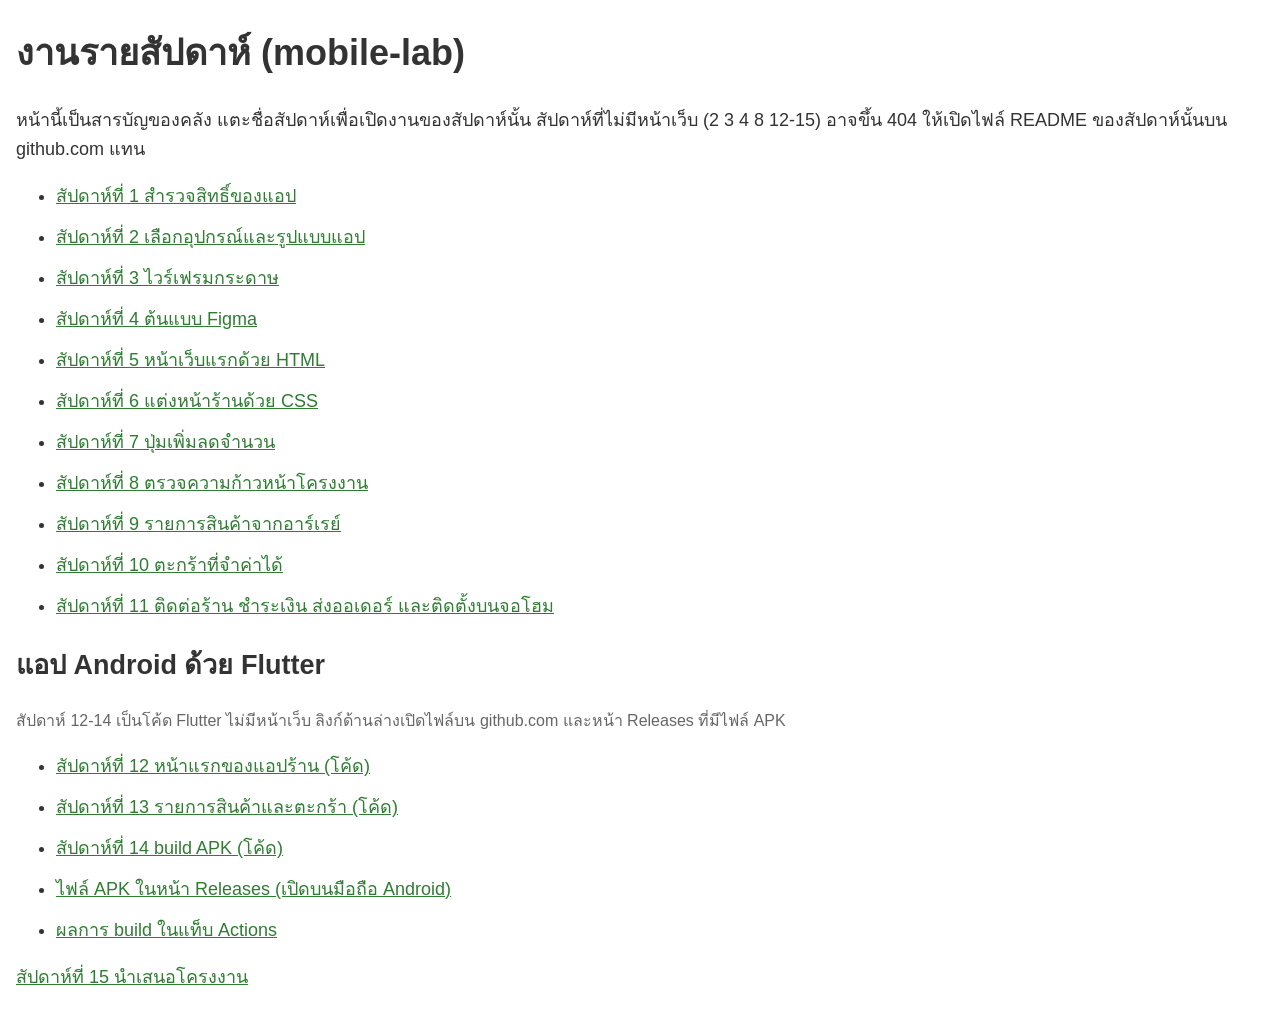
<file: index.html>
<!DOCTYPE html>
<html lang="th">
<head>
  <meta charset="UTF-8">
  <meta name="viewport" content="width=device-width, initial-scale=1">
  <title>mobile-lab</title>
  <style>
    body { font-family: sans-serif; font-size: 18px; margin: 16px; color: #333333; }
    li { margin: 12px 0; }
    a { color: #2e7d32; }
    .note { color: #666666; font-size: 16px; }
  </style>
</head>
<body>
  <h1>งานรายสัปดาห์ (mobile-lab)</h1>
  <p>หน้านี้เป็นสารบัญของคลัง แตะชื่อสัปดาห์เพื่อเปิดงานของสัปดาห์นั้น สัปดาห์ที่ไม่มีหน้าเว็บ (2 3 4 8 12-15) อาจขึ้น 404 ให้เปิดไฟล์ README ของสัปดาห์นั้นบน github.com แทน</p>
  <ul>
    <li><a href="week01/">สัปดาห์ที่ 1 สำรวจสิทธิ์ของแอป</a></li>
    <li><a href="week02/">สัปดาห์ที่ 2 เลือกอุปกรณ์และรูปแบบแอป</a></li>
    <li><a href="week03/">สัปดาห์ที่ 3 ไวร์เฟรมกระดาษ</a></li>
    <li><a href="week04/">สัปดาห์ที่ 4 ต้นแบบ Figma</a></li>
    <li><a href="week05/">สัปดาห์ที่ 5 หน้าเว็บแรกด้วย HTML</a></li>
    <li><a href="week06/">สัปดาห์ที่ 6 แต่งหน้าร้านด้วย CSS</a></li>
    <li><a href="week07/">สัปดาห์ที่ 7 ปุ่มเพิ่มลดจำนวน</a></li>
    <li><a href="week08/">สัปดาห์ที่ 8 ตรวจความก้าวหน้าโครงงาน</a></li>
    <li><a href="week09/">สัปดาห์ที่ 9 รายการสินค้าจากอาร์เรย์</a></li>
    <li><a href="week10/">สัปดาห์ที่ 10 ตะกร้าที่จำค่าได้</a></li>
    <li><a href="week11/">สัปดาห์ที่ 11 ติดต่อร้าน ชำระเงิน ส่งออเดอร์ และติดตั้งบนจอโฮม</a></li>
  </ul>
  <h2>แอป Android ด้วย Flutter</h2>
  <p class="note">สัปดาห์ 12-14 เป็นโค้ด Flutter ไม่มีหน้าเว็บ ลิงก์ด้านล่างเปิดไฟล์บน github.com และหน้า Releases ที่มีไฟล์ APK</p>
  <ul>
    <li><a data-gh="tree/main/week12">สัปดาห์ที่ 12 หน้าแรกของแอปร้าน (โค้ด)</a></li>
    <li><a data-gh="tree/main/week13">สัปดาห์ที่ 13 รายการสินค้าและตะกร้า (โค้ด)</a></li>
    <li><a data-gh="tree/main/week14">สัปดาห์ที่ 14 build APK (โค้ด)</a></li>
    <li><a data-gh="releases">ไฟล์ APK ในหน้า Releases (เปิดบนมือถือ Android)</a></li>
    <li><a data-gh="actions">ผลการ build ในแท็บ Actions</a></li>
  </ul>
  <p><a href="week15/">สัปดาห์ที่ 15 นำเสนอโครงงาน</a></p>
  <script>
    // สร้างลิงก์ github.com จากที่อยู่ของหน้านี้ เช่น somchai.github.io/mobile-lab/ -> github.com/somchai/mobile-lab
    const user = location.hostname.split(".")[0];
    const repo = location.pathname.split("/")[1];
    for (const a of document.querySelectorAll("[data-gh]")) {
      a.href = "https://github.com/" + user + "/" + repo + "/" + a.dataset.gh;
    }
  </script>
</body>
</html>
</file>
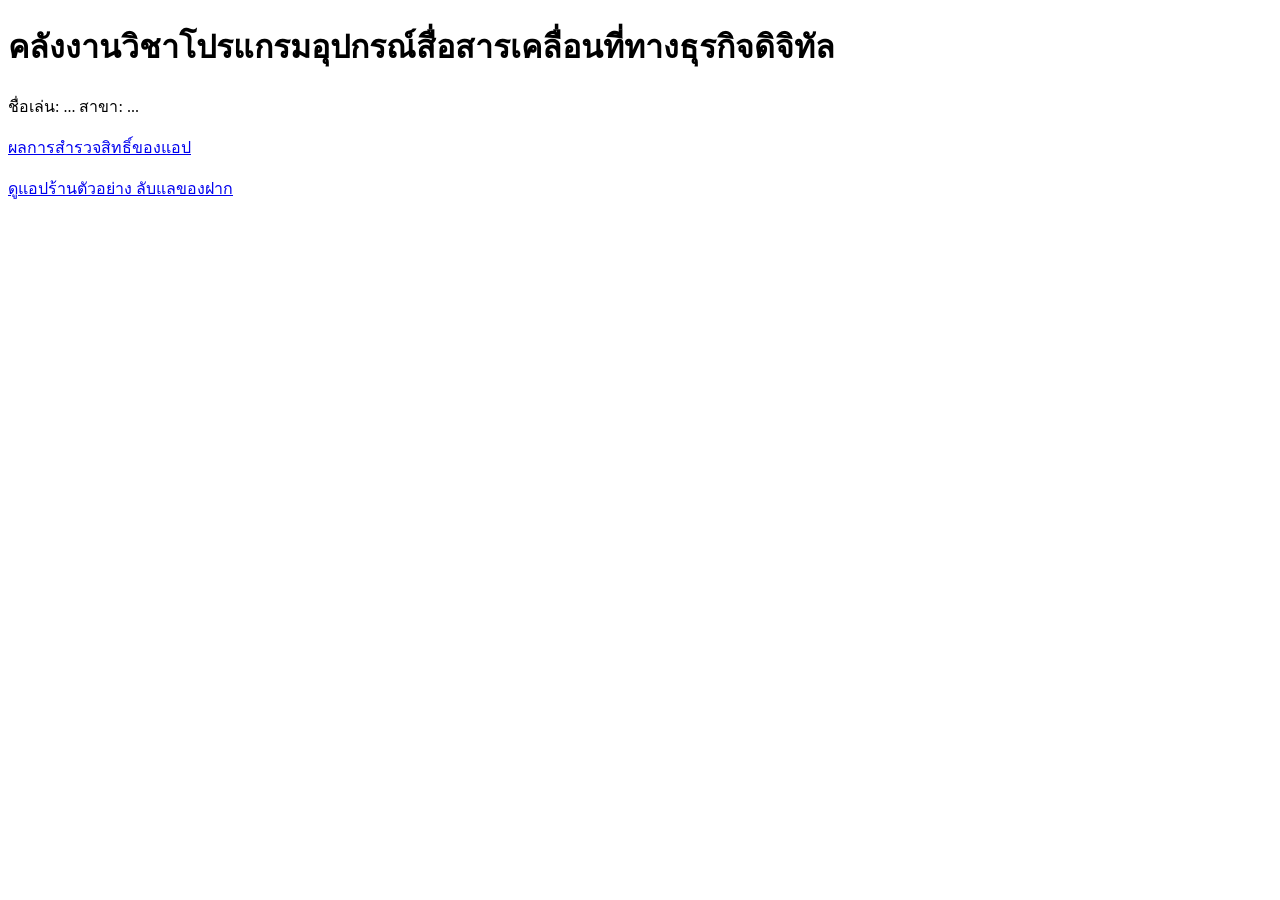
<file: week01/index.html>
<!DOCTYPE html>
<html lang="th">
<head>
  <meta charset="UTF-8">
  <meta name="viewport" content="width=device-width, initial-scale=1">
  <title>mobile-lab</title>
</head>
<body>
  <h1>คลังงานวิชาโปรแกรมอุปกรณ์สื่อสารเคลื่อนที่ทางธุรกิจดิจิทัล</h1>
  <!-- TODO: แก้ข้อความในบรรทัดถัดไปเป็นชื่อเล่นและสาขาของตนเอง แล้วคอมมิต -->
  <p>ชื่อเล่น: ... สาขา: ...</p>
  <p><a href="permissions.md">ผลการสำรวจสิทธิ์ของแอป</a></p>
  <p><a href="https://beebrain.github.io/lablae-shop/">ดูแอปร้านตัวอย่าง ลับแลของฝาก</a></p>
</body>
</html>
</file>
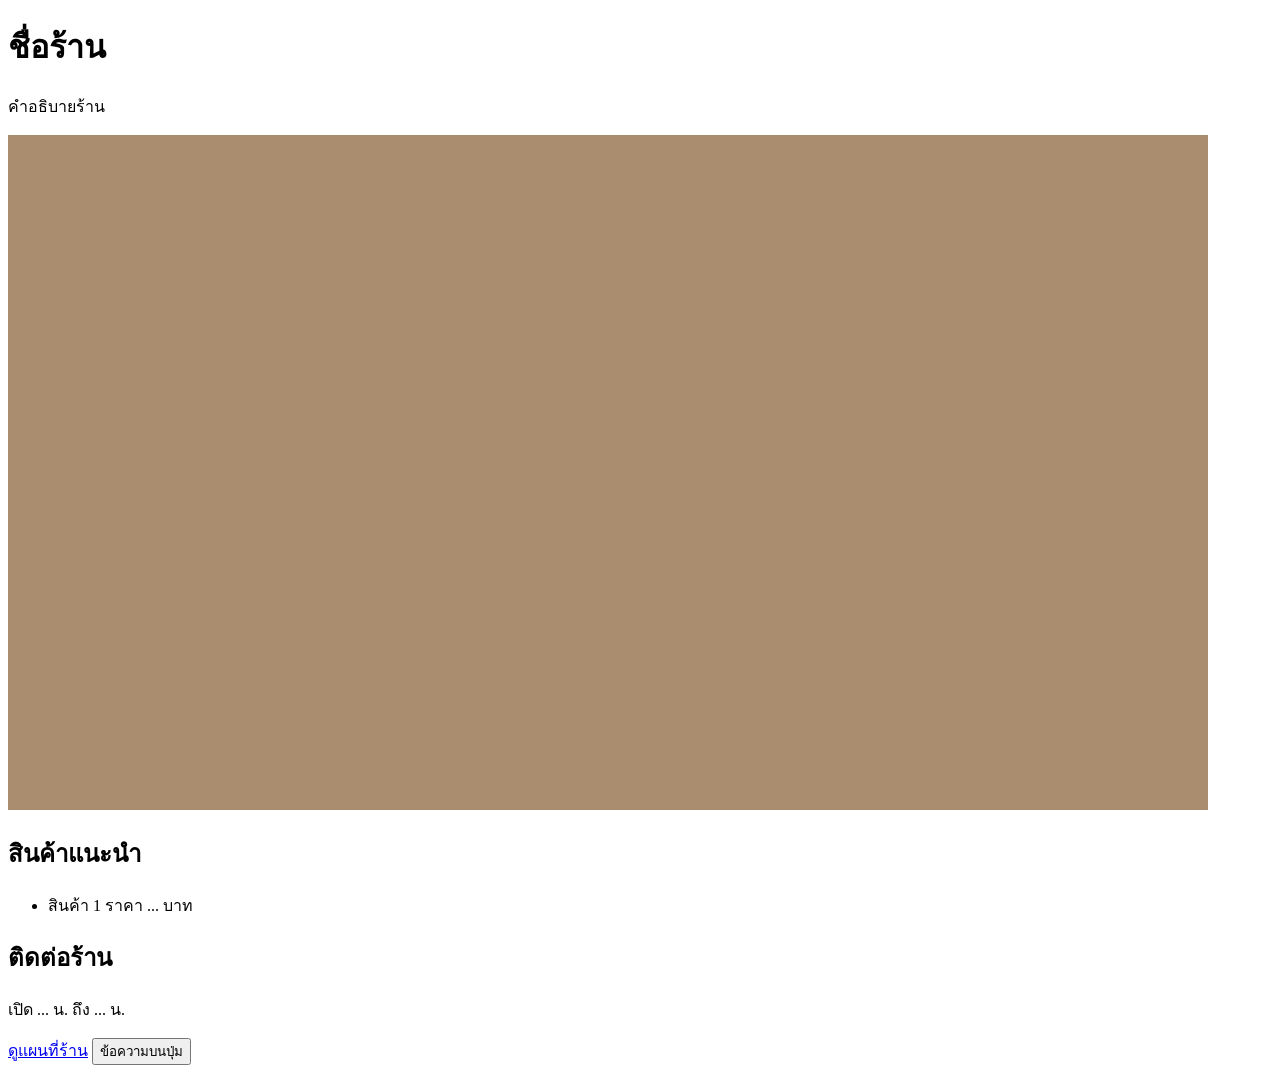
<file: week05/index.html>
<!DOCTYPE html>
<html lang="th">
<head>
  <meta charset="UTF-8">
  <meta name="viewport" content="width=device-width, initial-scale=1">
  <!-- TODO 1: เปลี่ยนชื่อร้านในแท็ก title -->
  <title>ชื่อร้าน</title>
</head>
<body>
  <!-- TODO 1: ใส่ชื่อร้านใน h1 และคำอธิบายร้าน 1 ย่อหน้าใน p -->
  <h1>ชื่อร้าน</h1>
  <p>คำอธิบายร้าน</p>

  <!-- TODO 2: อัปโหลดรูปลงโฟลเดอร์ images แล้วแก้ชื่อไฟล์ใน src และข้อความใน alt (ยังไม่มีรูป ใช้ shop.jpg ชั่วคราวไปก่อน) -->
  <img src="images/shop.jpg" alt="บรรยายรูป">

  <!-- TODO 3: รายการสินค้าอย่างน้อย 3 รายการพร้อมราคา (เพิ่ม li) -->
  <h2>สินค้าแนะนำ</h2>
  <ul>
    <li>สินค้า 1 ราคา ... บาท</li>
  </ul>

  <!-- TODO 4: เวลาเปิดปิด ลิงก์แผนที่ (แก้คำค้นหลัง q= เช่น Laplae+Uttaradit) และข้อความบนปุ่ม -->
  <h2>ติดต่อร้าน</h2>
  <p>เปิด ... น. ถึง ... น.</p>
  <a href="https://maps.google.com/?q=ชื่อร้าน+Uttaradit">ดูแผนที่ร้าน</a>
  <button>ข้อความบนปุ่ม</button>
</body>
</html>
</file>
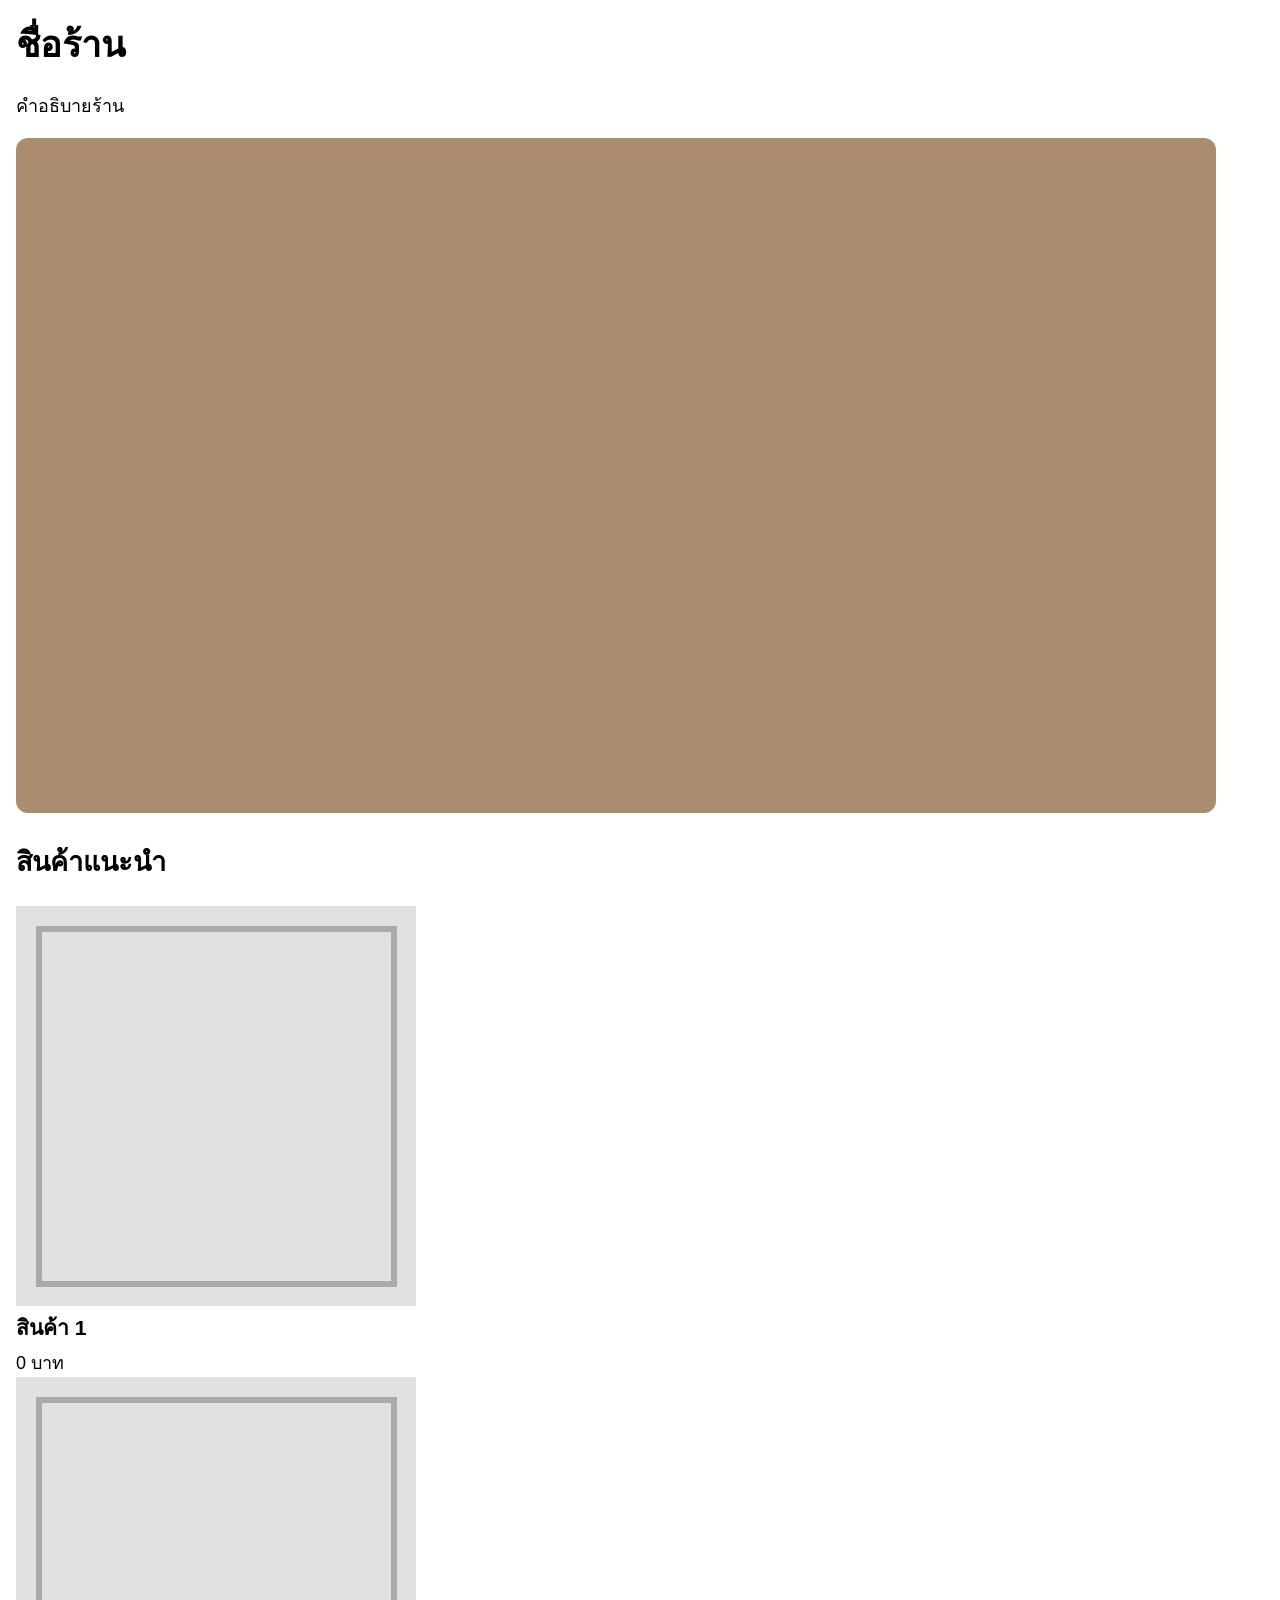
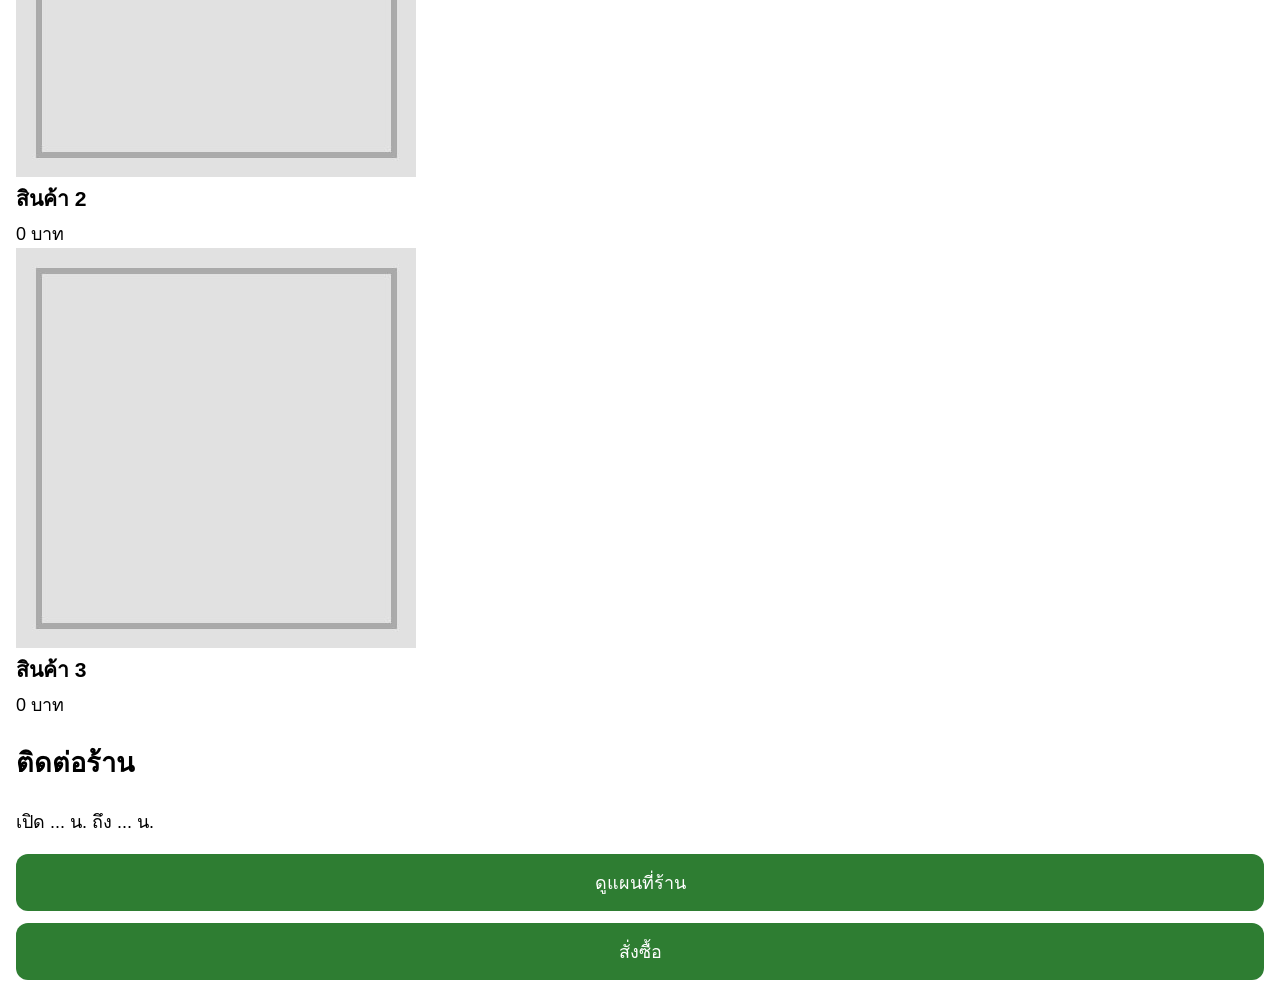
<file: week06/index.html>
<!DOCTYPE html>
<html lang="th">
<head>
  <meta charset="UTF-8">
  <meta name="viewport" content="width=device-width, initial-scale=1">
  <title>ชื่อร้าน</title>
  <link rel="stylesheet" href="style.css">
</head>
<body>
  <!-- แก้ชื่อร้าน คำอธิบายร้าน และรูปหน้าร้าน ให้เหมือนใน week05 -->
  <h1>ชื่อร้าน</h1>
  <p>คำอธิบายร้าน</p>
  <img class="cover" src="images/shop.jpg" alt="หน้าร้าน">

  <h2>สินค้าแนะนำ</h2>
  <div class="products">
    <!-- การ์ดสินค้าแต่ละใบ: แก้ชื่อใน h3 ราคาใน p class="price" และ src กับ alt ของรูป -->
    <div class="card">
      <img src="images/product1.jpg" alt="สินค้า 1">
      <div>
        <h3>สินค้า 1</h3>
        <p class="price">0 บาท</p>
      </div>
    </div>
    <div class="card">
      <img src="images/product2.jpg" alt="สินค้า 2">
      <div>
        <h3>สินค้า 2</h3>
        <p class="price">0 บาท</p>
      </div>
    </div>
    <div class="card">
      <img src="images/product3.jpg" alt="สินค้า 3">
      <div>
        <h3>สินค้า 3</h3>
        <p class="price">0 บาท</p>
      </div>
    </div>
  </div>

  <!-- แก้เวลาเปิดปิด และคำค้นหลัง q= ให้เป็นร้านของกลุ่ม (เหมือน week05) -->
  <h2>ติดต่อร้าน</h2>
  <p>เปิด ... น. ถึง ... น.</p>
  <a class="button" href="https://maps.google.com/?q=ชื่อร้าน+Uttaradit">ดูแผนที่ร้าน</a>
  <button class="button">สั่งซื้อ</button>
</body>
</html>
</file>
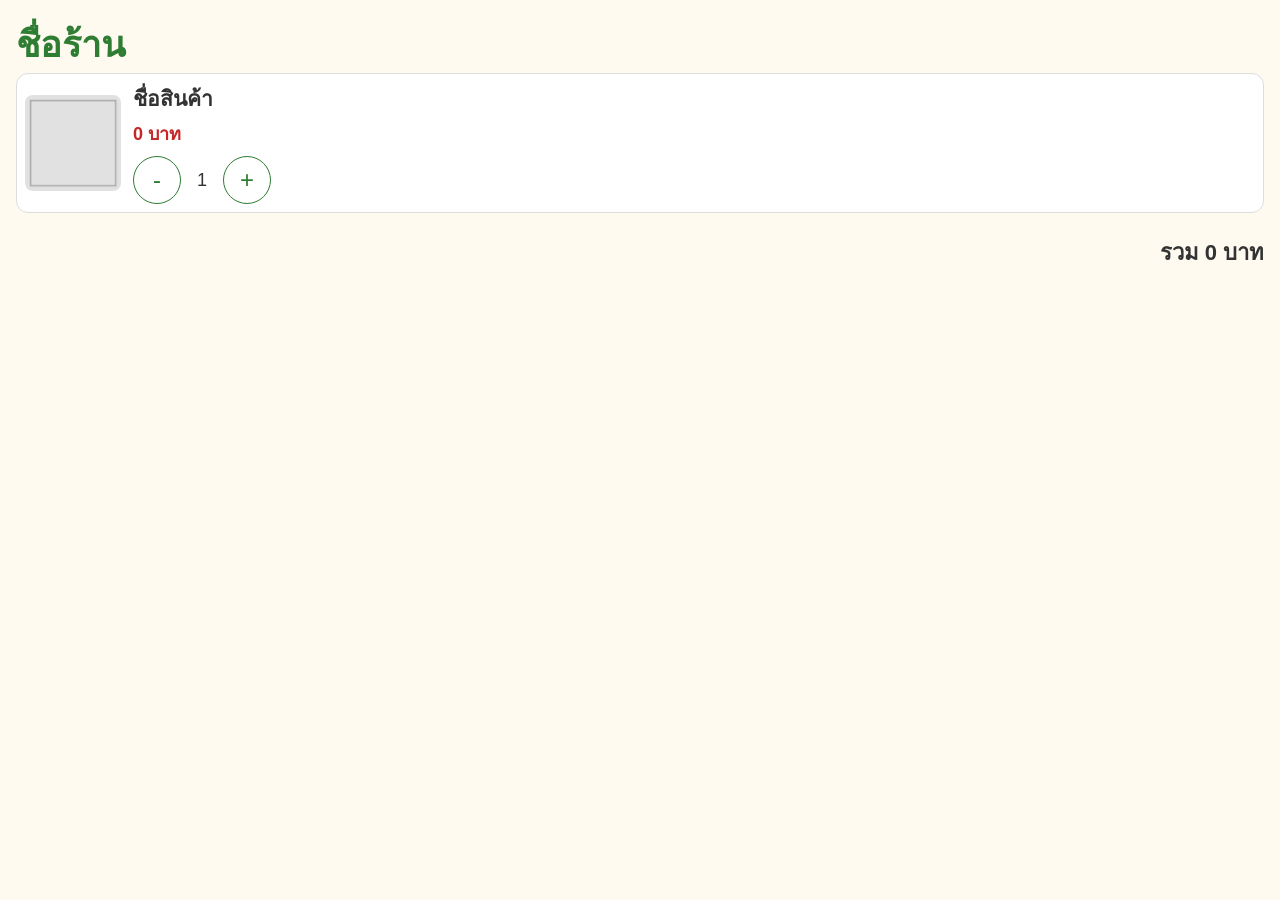
<file: week07/index.html>
<!DOCTYPE html>
<html lang="th">
<head>
  <meta charset="UTF-8">
  <meta name="viewport" content="width=device-width, initial-scale=1">
  <title>ชื่อร้าน</title>
  <link rel="stylesheet" href="style.css">
</head>
<body>
  <h1>ชื่อร้าน</h1>
  <div class="card">
    <img src="images/product1.jpg" alt="สินค้า 1">
    <div>
      <h3>ชื่อสินค้า</h3>
      <p class="price">0 บาท</p>
      <div class="qty">
        <button id="minus">-</button>
        <span id="qty">1</span>
        <button id="plus">+</button>
      </div>
    </div>
  </div>
  <p class="total">รวม <span id="total">0</span> บาท</p>
  <p id="note"></p>
  <script src="app.js"></script>
</body>
</html>
</file>
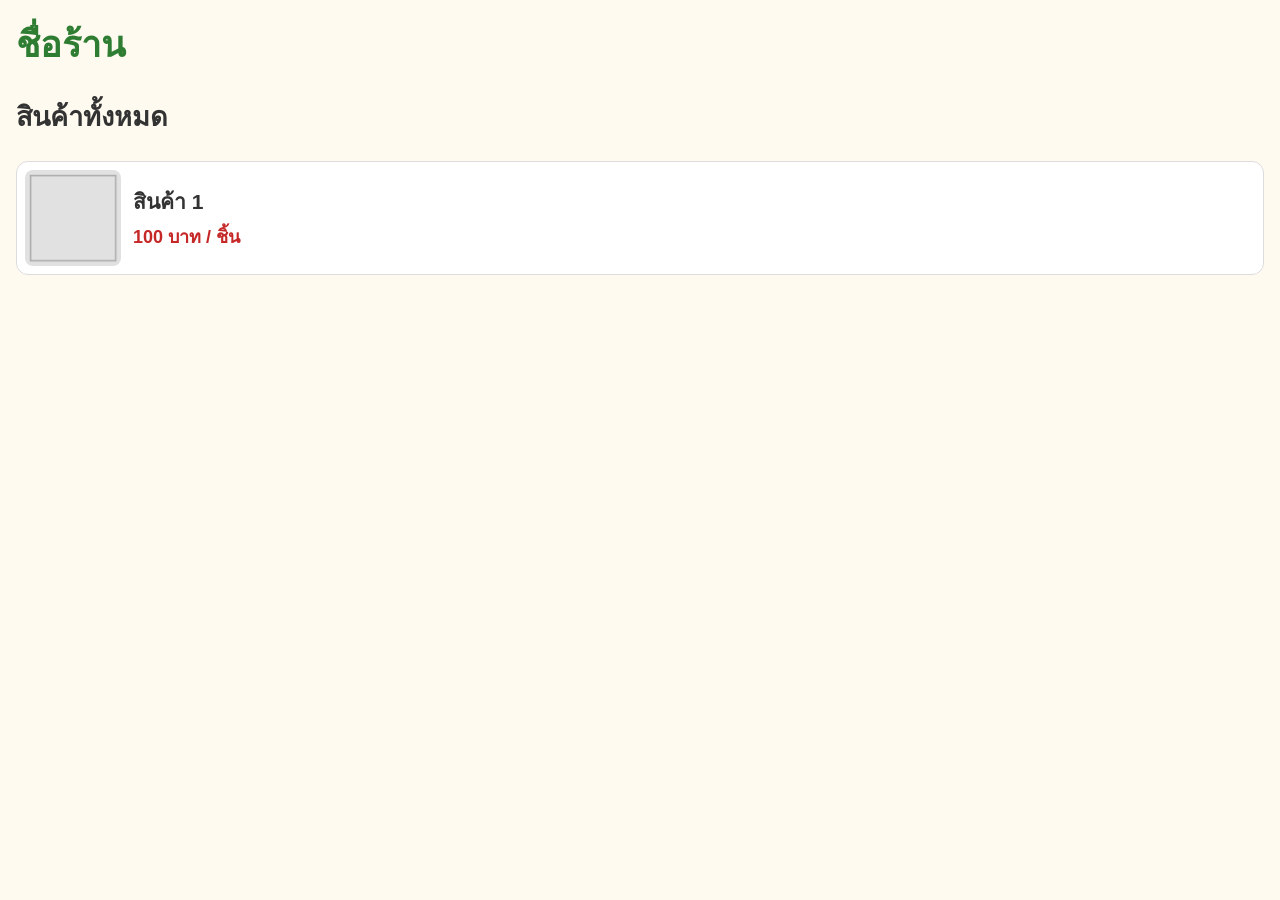
<file: week09/index.html>
<!DOCTYPE html>
<html lang="th">
<head>
  <meta charset="UTF-8">
  <meta name="viewport" content="width=device-width, initial-scale=1">
  <title>ชื่อร้าน</title>
  <link rel="stylesheet" href="style.css">
</head>
<body>
  <!-- TODO 4: แก้ชื่อร้านในแท็ก h1 และ title เป็นชื่อร้านของกลุ่ม -->
  <h1>ชื่อร้าน</h1>
  <h2>สินค้าทั้งหมด</h2>
  <div id="products"></div>
  <script src="app.js"></script>
</body>
</html>
</file>
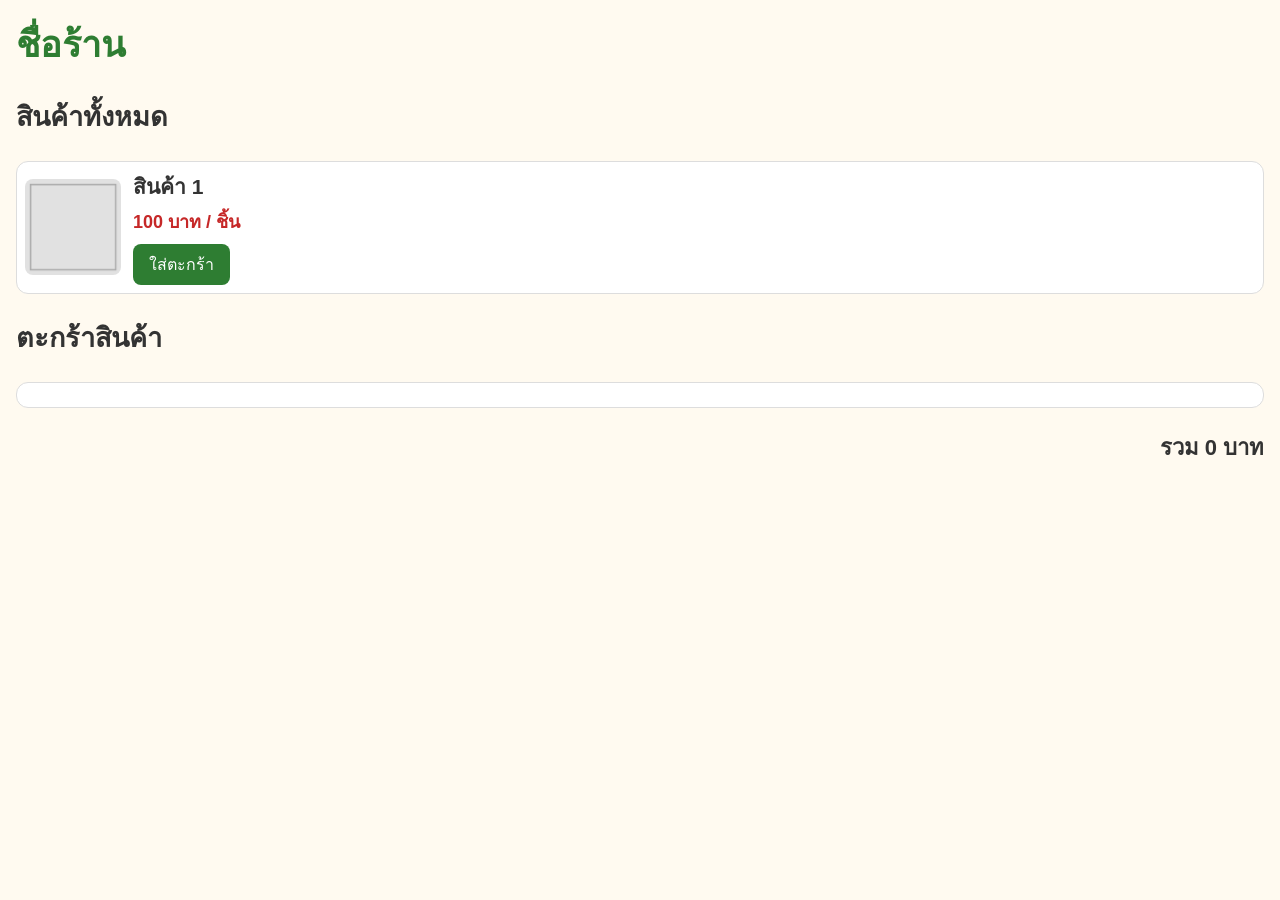
<file: week10/index.html>
<!DOCTYPE html>
<html lang="th">
<head>
  <meta charset="UTF-8">
  <meta name="viewport" content="width=device-width, initial-scale=1">
  <title>ชื่อร้าน</title>
  <link rel="stylesheet" href="style.css">
</head>
<body>
  <!-- TODO: แก้ชื่อร้านในแท็ก h1 และ title ให้ตรงกับสัปดาห์ที่ 9 -->
  <h1>ชื่อร้าน</h1>
  <h2>สินค้าทั้งหมด</h2>
  <div id="products"></div>

  <h2>ตะกร้าสินค้า <span id="cart-count"></span></h2>
  <ul id="cart"></ul>
  <p class="total">รวม <span id="cart-total">0</span> บาท</p>
  <script src="app.js"></script>
</body>
</html>
</file>
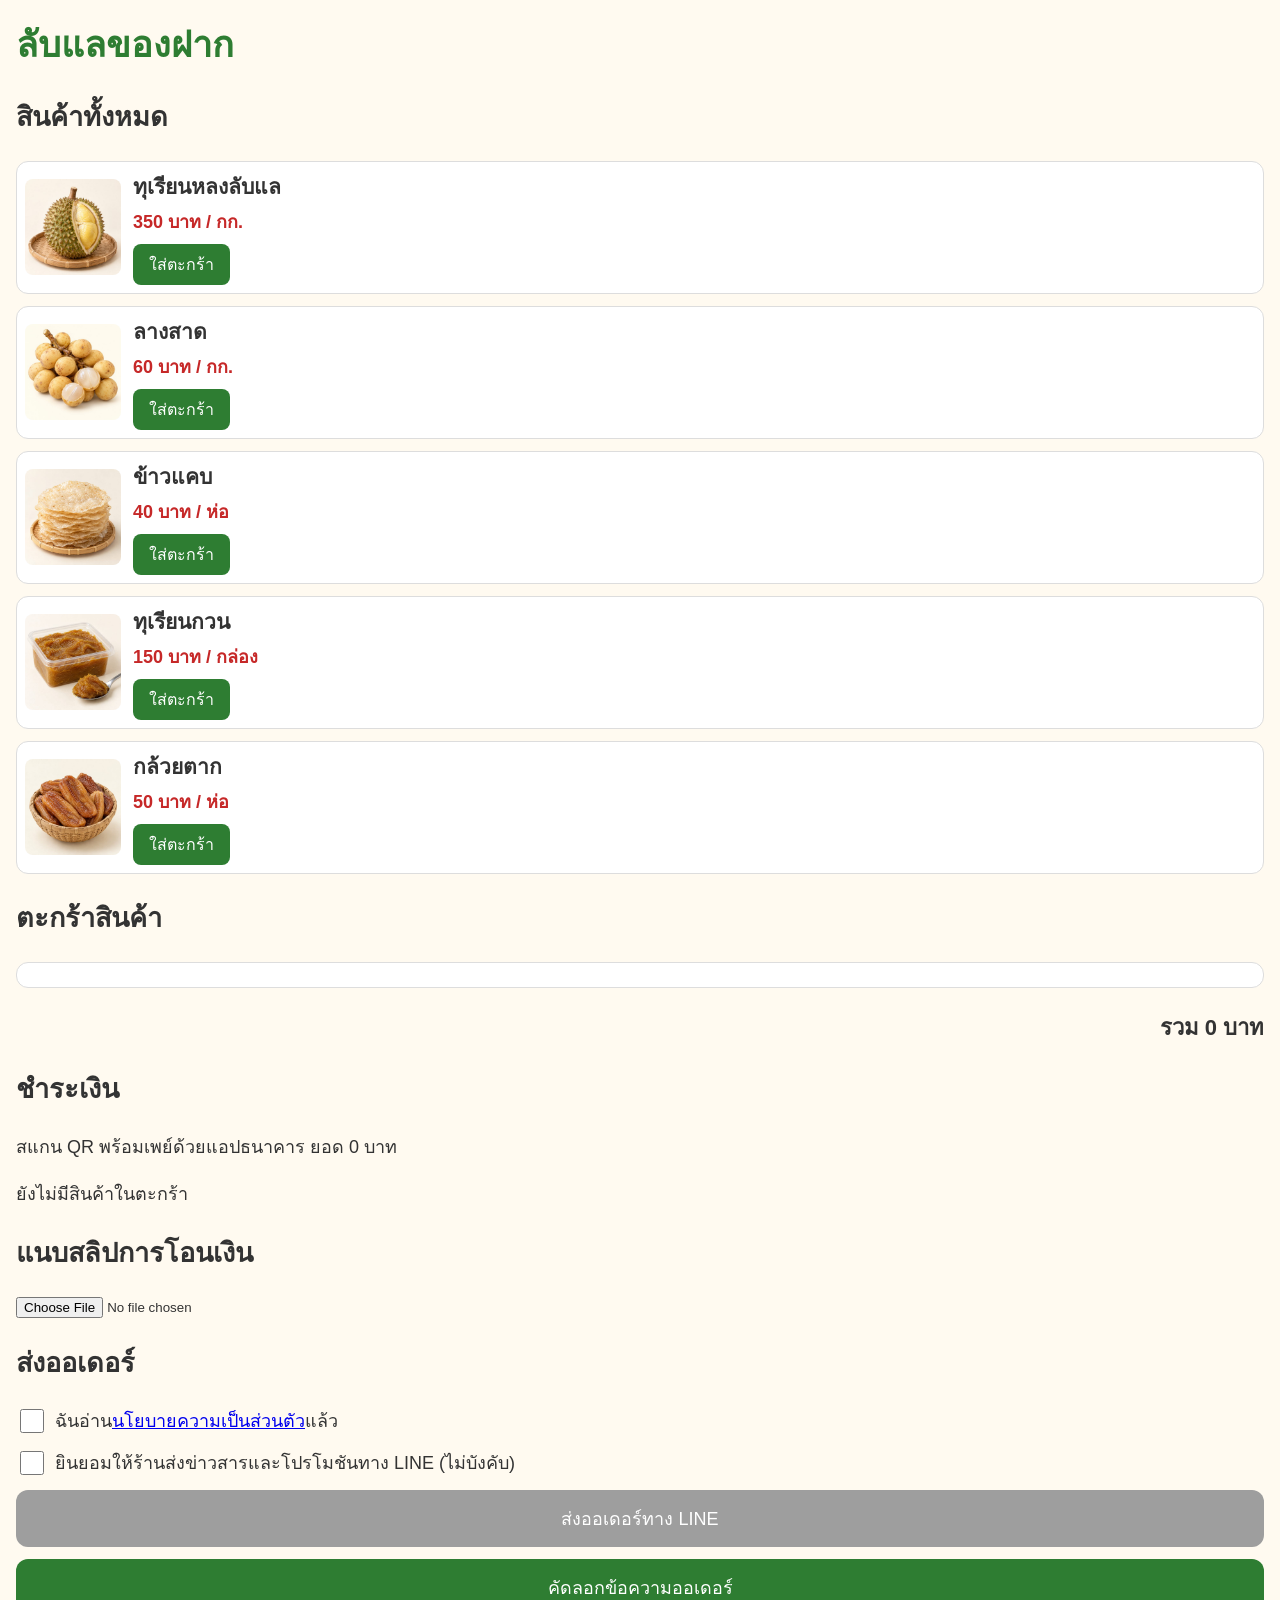
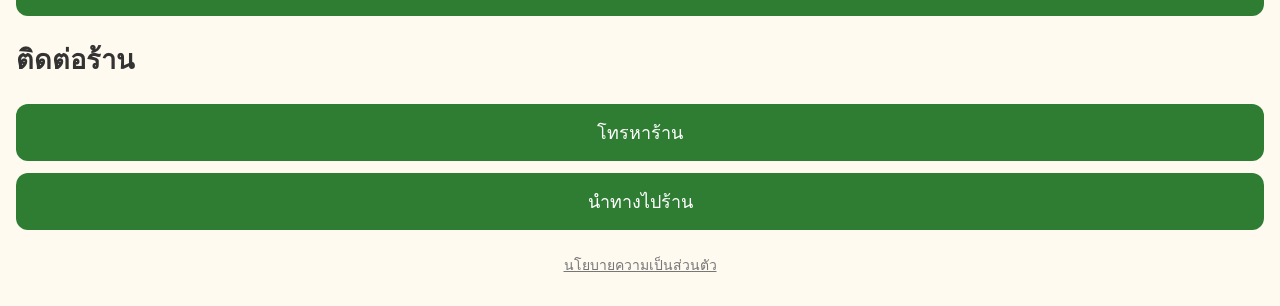
<file: week11/index.html>
<!DOCTYPE html>
<html lang="th">
<head>
  <meta charset="UTF-8">
  <meta name="viewport" content="width=device-width, initial-scale=1">
  <title>ลับแลของฝาก</title>
  <link rel="stylesheet" href="style.css">
  <link rel="manifest" href="manifest.json">
  <meta name="theme-color" content="#2e7d32">
  <link rel="apple-touch-icon" href="icons/icon-192.png">
</head>
<body>
  <h1>ลับแลของฝาก</h1>
  <h2>สินค้าทั้งหมด</h2>
  <div id="products"></div>

  <h2>ตะกร้าสินค้า</h2>
  <ul id="cart"></ul>
  <p class="total">รวม <span id="cart-total">0</span> บาท</p>

  <h2>ชำระเงิน</h2>
  <p>สแกน QR พร้อมเพย์ด้วยแอปธนาคาร ยอด <span id="pay-total">0</span> บาท</p>
  <div id="qr"></div>

  <h2>แนบสลิปการโอนเงิน</h2>
  <!-- TODO 2 (ส่วนที่ 1): เพิ่ม accept="image/*" ในแท็ก input ด้านล่าง -->
  <input type="file" onchange="showPreview(this)">
  <img id="slip" alt="รูปสลิปที่เลือก">

  <h2>ส่งออเดอร์</h2>
  <label class="consent">
    <input type="checkbox" id="notice" onchange="showCart()">
    <span>ฉันอ่าน<a href="privacy.html" target="_blank">นโยบายความเป็นส่วนตัว</a>แล้ว</span>
  </label>
  <label class="consent">
    <input type="checkbox" id="marketing" onchange="showCart()">
    <span>ยินยอมให้ร้านส่งข่าวสารและโปรโมชันทาง LINE (ไม่บังคับ)</span>
  </label>
  <a class="button disabled" id="send-line" href="#">ส่งออเดอร์ทาง LINE</a>
  <button class="button" onclick="copyOrder()">คัดลอกข้อความออเดอร์</button>

  <h2>ติดต่อร้าน</h2>
  <!-- TODO 2 (ส่วนที่ 2): แก้เบอร์โทรสมมติและปลายทางแผนที่ให้เป็นของร้านกลุ่ม -->
  <a class="button" href="tel:0800000000">โทรหาร้าน</a>
  <a class="button" href="https://www.google.com/maps/dir/?api=1&destination=Laplae+Uttaradit">นำทางไปร้าน</a>
  <p class="muted"><a href="privacy.html" target="_blank">นโยบายความเป็นส่วนตัว</a></p>
  <script src="qrcode.min.js"></script>
  <script src="promptpay-helper.js"></script>
  <script src="app.js"></script>
</body>
</html>
</file>
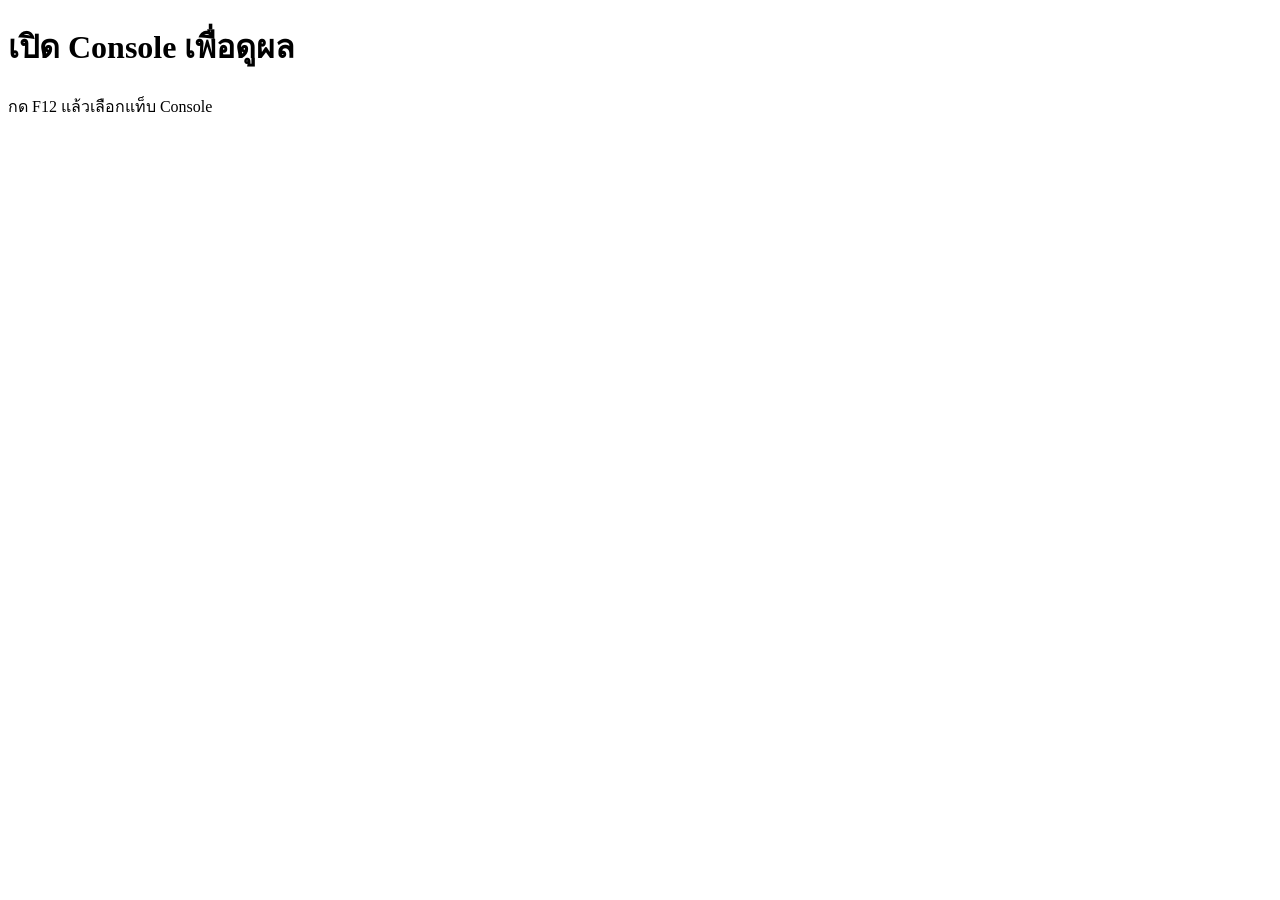
<file: week07/try/index.html>
<!DOCTYPE html>
<html lang="th">
<head>
  <meta charset="UTF-8">
  <meta name="viewport" content="width=device-width, initial-scale=1">
  <title>ทดลอง JavaScript</title>
</head>
<body>
  <h1>เปิด Console เพื่อดูผล</h1>
  <p>กด F12 แล้วเลือกแท็บ Console</p>
  <script src="app.js"></script>
</body>
</html>
</file>
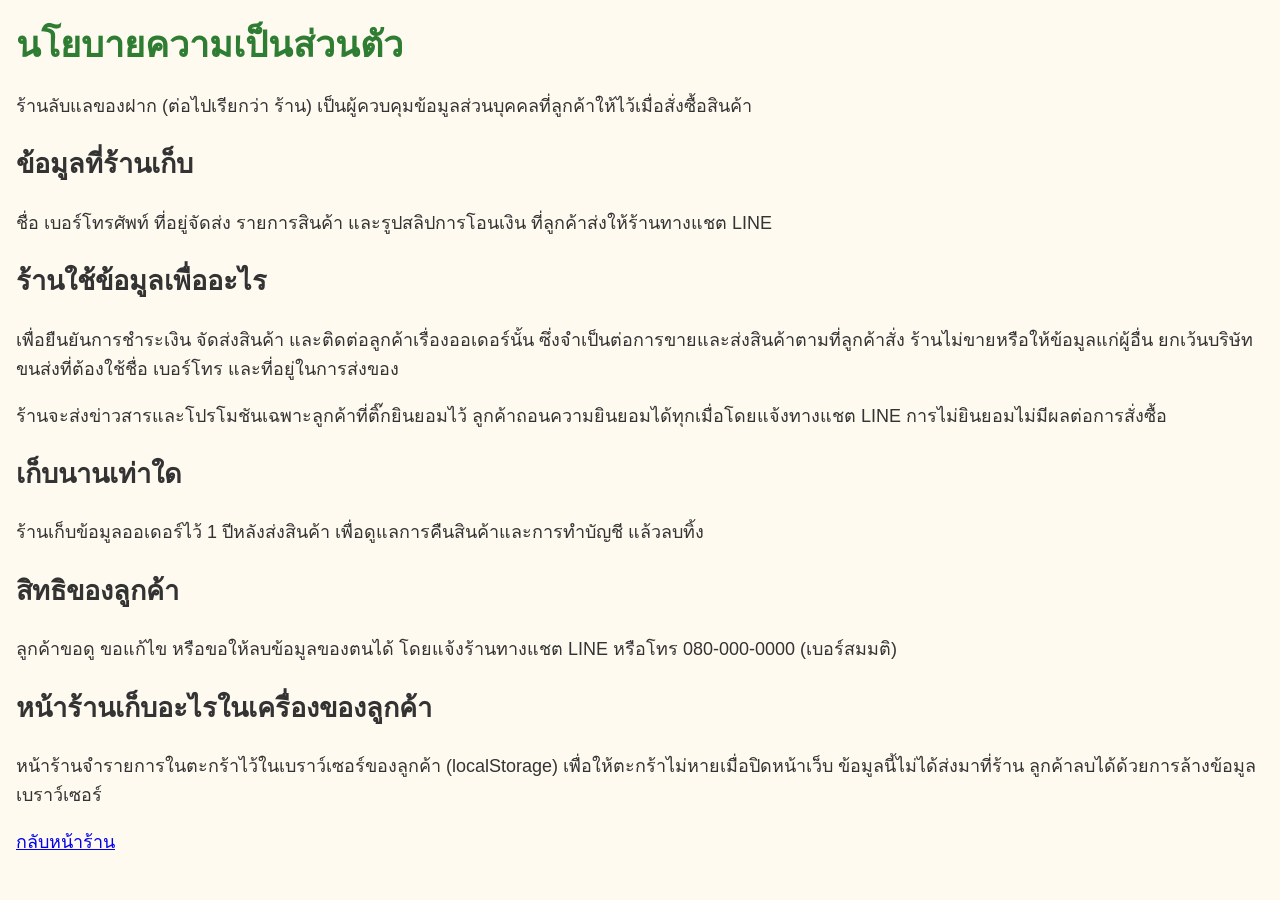
<file: week11/privacy.html>
<!DOCTYPE html>
<html lang="th">
<head>
  <meta charset="UTF-8">
  <meta name="viewport" content="width=device-width, initial-scale=1">
  <title>นโยบายความเป็นส่วนตัว ลับแลของฝาก</title>
  <link rel="stylesheet" href="style.css">
</head>
<body>
  <h1>นโยบายความเป็นส่วนตัว</h1>
  <p>ร้านลับแลของฝาก (ต่อไปเรียกว่า ร้าน) เป็นผู้ควบคุมข้อมูลส่วนบุคคลที่ลูกค้าให้ไว้เมื่อสั่งซื้อสินค้า</p>

  <h2>ข้อมูลที่ร้านเก็บ</h2>
  <p>ชื่อ เบอร์โทรศัพท์ ที่อยู่จัดส่ง รายการสินค้า และรูปสลิปการโอนเงิน ที่ลูกค้าส่งให้ร้านทางแชต LINE</p>

  <h2>ร้านใช้ข้อมูลเพื่ออะไร</h2>
  <p>เพื่อยืนยันการชำระเงิน จัดส่งสินค้า และติดต่อลูกค้าเรื่องออเดอร์นั้น ซึ่งจำเป็นต่อการขายและส่งสินค้าตามที่ลูกค้าสั่ง
    ร้านไม่ขายหรือให้ข้อมูลแก่ผู้อื่น ยกเว้นบริษัทขนส่งที่ต้องใช้ชื่อ เบอร์โทร และที่อยู่ในการส่งของ</p>
  <p>ร้านจะส่งข่าวสารและโปรโมชันเฉพาะลูกค้าที่ติ๊กยินยอมไว้ ลูกค้าถอนความยินยอมได้ทุกเมื่อโดยแจ้งทางแชต LINE
    การไม่ยินยอมไม่มีผลต่อการสั่งซื้อ</p>

  <h2>เก็บนานเท่าใด</h2>
  <p>ร้านเก็บข้อมูลออเดอร์ไว้ 1 ปีหลังส่งสินค้า เพื่อดูแลการคืนสินค้าและการทำบัญชี แล้วลบทิ้ง</p>

  <h2>สิทธิของลูกค้า</h2>
  <p>ลูกค้าขอดู ขอแก้ไข หรือขอให้ลบข้อมูลของตนได้ โดยแจ้งร้านทางแชต LINE หรือโทร 080-000-0000 (เบอร์สมมติ)</p>

  <h2>หน้าร้านเก็บอะไรในเครื่องของลูกค้า</h2>
  <p>หน้าร้านจำรายการในตะกร้าไว้ในเบราว์เซอร์ของลูกค้า (localStorage) เพื่อให้ตะกร้าไม่หายเมื่อปิดหน้าเว็บ
    ข้อมูลนี้ไม่ได้ส่งมาที่ร้าน ลูกค้าลบได้ด้วยการล้างข้อมูลเบราว์เซอร์</p>

  <p><a href="index.html">กลับหน้าร้าน</a></p>
</body>
</html>
</file>
<file: week06/style.css>
/* สัปดาห์ที่ 6 แต่งหน้ารายการสินค้า ทำตาม TODO 1-4 */

body {
  font-family: sans-serif;
  font-size: 18px;
  margin: 0;
  padding: 16px;
  /* TODO 1: สีตัวอักษร (color) และสีพื้นหลัง (background-color) ตามต้นแบบ Figma */
}

h1 {
  margin: 0;
  /* TODO 1: สีชื่อร้าน */
}

/* ปุ่มแผนที่และปุ่มสั่งซื้อ (class="button") เตรียมไว้ให้แล้ว */
.button {
  display: block;
  width: 100%;
  padding-top: 14px;
  padding-bottom: 14px;
  margin-top: 12px;
  text-align: center;
  font-size: 18px;
  color: white;
  background-color: #2e7d32; /* TODO 1: เปลี่ยนเป็นสีปุ่มจาก Figma */
  border: none;
  border-radius: 12px;
  text-decoration: none;
}

img {
  max-width: 100%;
  height: auto;
}

.cover {
  border-radius: 12px;
}

.price {
  margin-top: 4px;
  margin-bottom: 0;
  /* TODO 2: ทำให้ราคาเด่น เช่น สีหรือตัวหนา (font-weight: bold;) */
}

.card {
  /* TODO 3: กรอบการ์ด ได้แก่ background-color, border, border-radius, padding, margin-bottom */

  /* TODO 4: เรียงรูปกับชื่อในแถวเดียว ได้แก่ display: flex; align-items: center; gap: 12px; */
}

.card img {
  /* TODO 4: ความกว้างรูปในการ์ด เช่น width: 96px; */
}

.card h3 {
  margin: 0;
}

/* ส่วนท้าทาย: เมื่อจอกว้างตั้งแต่ 600 px ให้กล่องแม่ .products แสดงการ์ด 2 คอลัมน์
   เขียน media query ที่นี่ และอธิบายแต่ละบรรทัดในหมายเหตุ */
</file>
<file: week07/style.css>
/* ขั้นที่ 4: กล่อง ระยะห่าง และให้พอดีจอมือถือ */
body {
  font-family: sans-serif;
  font-size: 18px;
  color: #333333;
  background-color: #fffaf0;
  margin: 0;
  padding: 16px;
}

h1 {
  color: #2e7d32;
  margin: 0;
}

img {
  max-width: 100%;
}

.cover {
  border-radius: 12px;
}

.card {
  display: flex;
  align-items: center;
  gap: 12px;
  background-color: white;
  border: 1px solid #dddddd;
  border-radius: 12px;
  padding: 8px;
  margin-bottom: 12px;
}

.card img {
  width: 96px;
  border-radius: 8px;
}

.card h3 {
  margin: 0;
}

.price {
  color: #c62828;
  font-weight: bold;
  margin: 4px 0 0 0;
}

.button {
  display: block;
  width: 100%;
  padding-top: 14px;
  padding-bottom: 14px;
  margin-top: 12px;
  text-align: center;
  font-size: 18px;
  color: white;
  background-color: #2e7d32;
  border: none;
  border-radius: 12px;
  text-decoration: none;
}

/* บทที่ 5: ปุ่มจำนวนและยอดรวม */
.qty {
  display: flex;
  align-items: center;
  gap: 16px;
  margin-top: 8px;
}

.qty button {
  width: 48px;
  height: 48px;
  font-size: 24px;
  border: 1px solid #2e7d32;
  border-radius: 50%;
  background-color: white;
  color: #2e7d32;
}

.total {
  font-size: 22px;
  font-weight: bold;
  text-align: right;
}

/* ข้อความส่วนลด */
#note {
  text-align: right;
  color: #2e7d32;
  font-weight: bold;
  margin-top: 4px;
}
</file>
<file: week09/style.css>
/* ขั้นที่ 4: กล่อง ระยะห่าง และให้พอดีจอมือถือ */
body {
  font-family: sans-serif;
  font-size: 18px;
  color: #333333;
  background-color: #fffaf0;
  margin: 0;
  padding: 16px;
}

h1 {
  color: #2e7d32;
  margin: 0;
}

img {
  max-width: 100%;
}

.cover {
  border-radius: 12px;
}

.card {
  display: flex;
  align-items: center;
  gap: 12px;
  background-color: white;
  border: 1px solid #dddddd;
  border-radius: 12px;
  padding: 8px;
  margin-bottom: 12px;
}

.card img {
  width: 96px;
  border-radius: 8px;
}

.card h3 {
  margin: 0;
}

.price {
  color: #c62828;
  font-weight: bold;
  margin: 4px 0 0 0;
}

.button {
  display: block;
  width: 100%;
  padding-top: 14px;
  padding-bottom: 14px;
  margin-top: 12px;
  text-align: center;
  font-size: 18px;
  color: white;
  background-color: #2e7d32;
  border: none;
  border-radius: 12px;
  text-decoration: none;
}

/* บทที่ 5: ปุ่มจำนวนและยอดรวม */
.qty {
  display: flex;
  align-items: center;
  gap: 16px;
  margin-top: 8px;
}

.qty button {
  width: 48px;
  height: 48px;
  font-size: 24px;
  border: 1px solid #2e7d32;
  border-radius: 50%;
  background-color: white;
  color: #2e7d32;
}

.total {
  font-size: 22px;
  font-weight: bold;
  text-align: right;
}

/* บทที่ 6: ปุ่มใส่ตะกร้าและรายการในตะกร้า */
.add {
  margin-top: 8px;
  padding: 8px 16px;
  font-size: 16px;
  color: white;
  background-color: #2e7d32;
  border: none;
  border-radius: 8px;
}

#cart {
  background-color: white;
  border: 1px solid #dddddd;
  border-radius: 12px;
  padding: 12px 12px 12px 32px;
}
</file>
<file: week10/style.css>
/* ขั้นที่ 4: กล่อง ระยะห่าง และให้พอดีจอมือถือ */
body {
  font-family: sans-serif;
  font-size: 18px;
  color: #333333;
  background-color: #fffaf0;
  margin: 0;
  padding: 16px;
}

h1 {
  color: #2e7d32;
  margin: 0;
}

img {
  max-width: 100%;
}

.cover {
  border-radius: 12px;
}

.card {
  display: flex;
  align-items: center;
  gap: 12px;
  background-color: white;
  border: 1px solid #dddddd;
  border-radius: 12px;
  padding: 8px;
  margin-bottom: 12px;
}

.card img {
  width: 96px;
  border-radius: 8px;
}

.card h3 {
  margin: 0;
}

.price {
  color: #c62828;
  font-weight: bold;
  margin: 4px 0 0 0;
}

.button {
  display: block;
  width: 100%;
  padding-top: 14px;
  padding-bottom: 14px;
  margin-top: 12px;
  text-align: center;
  font-size: 18px;
  color: white;
  background-color: #2e7d32;
  border: none;
  border-radius: 12px;
  text-decoration: none;
}

/* บทที่ 5: ปุ่มจำนวนและยอดรวม */
.qty {
  display: flex;
  align-items: center;
  gap: 16px;
  margin-top: 8px;
}

.qty button {
  width: 48px;
  height: 48px;
  font-size: 24px;
  border: 1px solid #2e7d32;
  border-radius: 50%;
  background-color: white;
  color: #2e7d32;
}

.total {
  font-size: 22px;
  font-weight: bold;
  text-align: right;
}

/* บทที่ 6: ปุ่มใส่ตะกร้าและรายการในตะกร้า */
.add {
  margin-top: 8px;
  padding: 8px 16px;
  font-size: 16px;
  color: white;
  background-color: #2e7d32;
  border: none;
  border-radius: 8px;
}

#cart {
  background-color: white;
  border: 1px solid #dddddd;
  border-radius: 12px;
  padding: 12px 12px 12px 32px;
}
</file>
<file: week11/style.css>
/* ขั้นที่ 4: กล่อง ระยะห่าง และให้พอดีจอมือถือ */
body {
  font-family: sans-serif;
  font-size: 18px;
  color: #333333;
  background-color: #fffaf0;
  margin: 0;
  padding: 16px;
}

h1 {
  color: #2e7d32;
  margin: 0;
}

img {
  max-width: 100%;
}

.cover {
  border-radius: 12px;
}

.card {
  display: flex;
  align-items: center;
  gap: 12px;
  background-color: white;
  border: 1px solid #dddddd;
  border-radius: 12px;
  padding: 8px;
  margin-bottom: 12px;
}

.card img {
  width: 96px;
  border-radius: 8px;
}

.card h3 {
  margin: 0;
}

.price {
  color: #c62828;
  font-weight: bold;
  margin: 4px 0 0 0;
}

.button {
  display: block;
  width: 100%;
  padding-top: 14px;
  padding-bottom: 14px;
  margin-top: 12px;
  text-align: center;
  font-size: 18px;
  color: white;
  background-color: #2e7d32;
  border: none;
  border-radius: 12px;
  text-decoration: none;
}

/* บทที่ 5: ปุ่มจำนวนและยอดรวม */
.qty {
  display: flex;
  align-items: center;
  gap: 16px;
  margin-top: 8px;
}

.qty button {
  width: 48px;
  height: 48px;
  font-size: 24px;
  border: 1px solid #2e7d32;
  border-radius: 50%;
  background-color: white;
  color: #2e7d32;
}

.total {
  font-size: 22px;
  font-weight: bold;
  text-align: right;
}

/* บทที่ 6: ปุ่มใส่ตะกร้าและรายการในตะกร้า */
.add {
  margin-top: 8px;
  padding: 8px 16px;
  font-size: 16px;
  color: white;
  background-color: #2e7d32;
  border: none;
  border-radius: 8px;
}

#cart {
  background-color: white;
  border: 1px solid #dddddd;
  border-radius: 12px;
  padding: 12px 12px 12px 32px;
}

/* บทที่ 7: ปุ่มลบ รูปสลิป */
.remove {
  margin-left: 8px;
  padding: 4px 12px;
  font-size: 14px;
  color: #c62828;
  background-color: white;
  border: 1px solid #c62828;
  border-radius: 8px;
}

#slip {
  display: block;
  max-width: 200px;
  margin-top: 8px;
}

/* บทที่ 8: QR และหน้านโยบาย */
#qr svg {
  display: block;
  margin: 0 auto;
  background-color: white;
}

.consent {
  display: flex;
  gap: 8px;
  align-items: flex-start;
  margin-top: 12px;
}

.consent input {
  width: 24px;
  height: 24px;
}

.button.disabled {
  background-color: #9e9e9e;
  pointer-events: none;
}

/* ลิงก์นโยบายท้ายหน้า ตัวเล็กกว่าเนื้อหา */
.muted {
  font-size: 14px;
  text-align: center;
  margin-top: 24px;
}

.muted a {
  color: #777777;
}

/* ยังไม่ได้เลือกรูป: ซ่อนแท็กรูปไว้ */
#slip:not([src]) {
  display: none;
}
</file>
